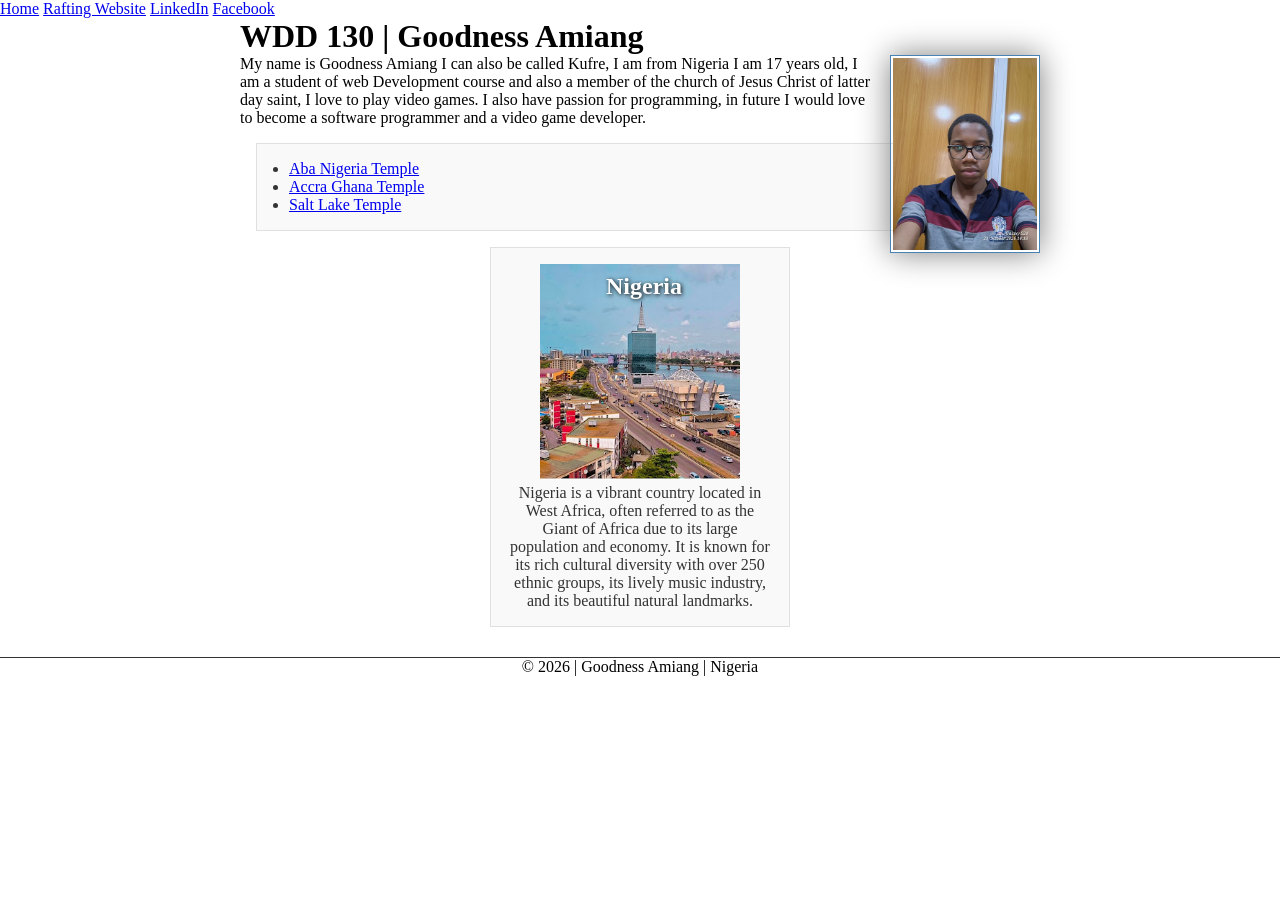
<file: index.html>
<!DOCTYPE html>
<html lang="en-US">

<head>
    <meta charset="UTF-8">
    <meta name="viewport" content="width=device-width, initial-scale=1.0">
    <title>WDD 130 | Goodness Amiang</title>
    <meta name="description" content="WDD 130 home page for Goodness Amiang, showcasing web development fundamentals, interests in programming, and course assignments.">
    <meta name="author" content="Goodness Amiang">
    <link rel="stylesheet" href="styles/styles.css">
</head>

<body>
    <header>
        <nav>
            <a href="#">Home</a>
            <a href="wwr/">Rafting Website</a>
            <a href="https://linkedin.com" target="_blank">LinkedIn</a>
            <a href="https://facebook.com" target="_blank">Facebook</a>
        </nav>
    </header>

    <main>
        <h1>WDD 130 | Goodness Amiang</h1>
        <img src="images/profile.jpg" alt="Goodness Amiang" width="200">
        <p>My name is Goodness Amiang I can also be called Kufre, I am from Nigeria I am 17 years old, I am a student of web Development course and also a member of the church of Jesus Christ of latter day saint, I love to play video games. I also have passion for programming, in future I would love to become a software programmer and a video game developer.</p>

        <ul class="box">
            <li><a href="https://churchofjesuschrist.org" target="_blank">Aba Nigeria Temple</a></li>
            <li><a href="https://churchofjesuschrist.org" target="_blank">Accra Ghana Temple</a></li>
            <li><a href="https://churchofjesuschrist.org" target="_blank">Salt Lake Temple</a></li>
        </ul>
    </main>

    <aside class="box">
        <h2>Nigeria</h2>
        <img src="images/nigeria.jpg" alt="Beautiful landscape or symbol of Nigeria">
        <p>Nigeria is a vibrant country located in West Africa, often referred to as the Giant of Africa due to its large population and economy. It is known for its rich cultural diversity with over 250 ethnic groups, its lively music industry, and its beautiful natural landmarks.</p>
    </aside>

    <footer>
        <p>&copy; 2026 | Goodness Amiang | Nigeria</p>
    </footer>

</body>

</html>
</file>
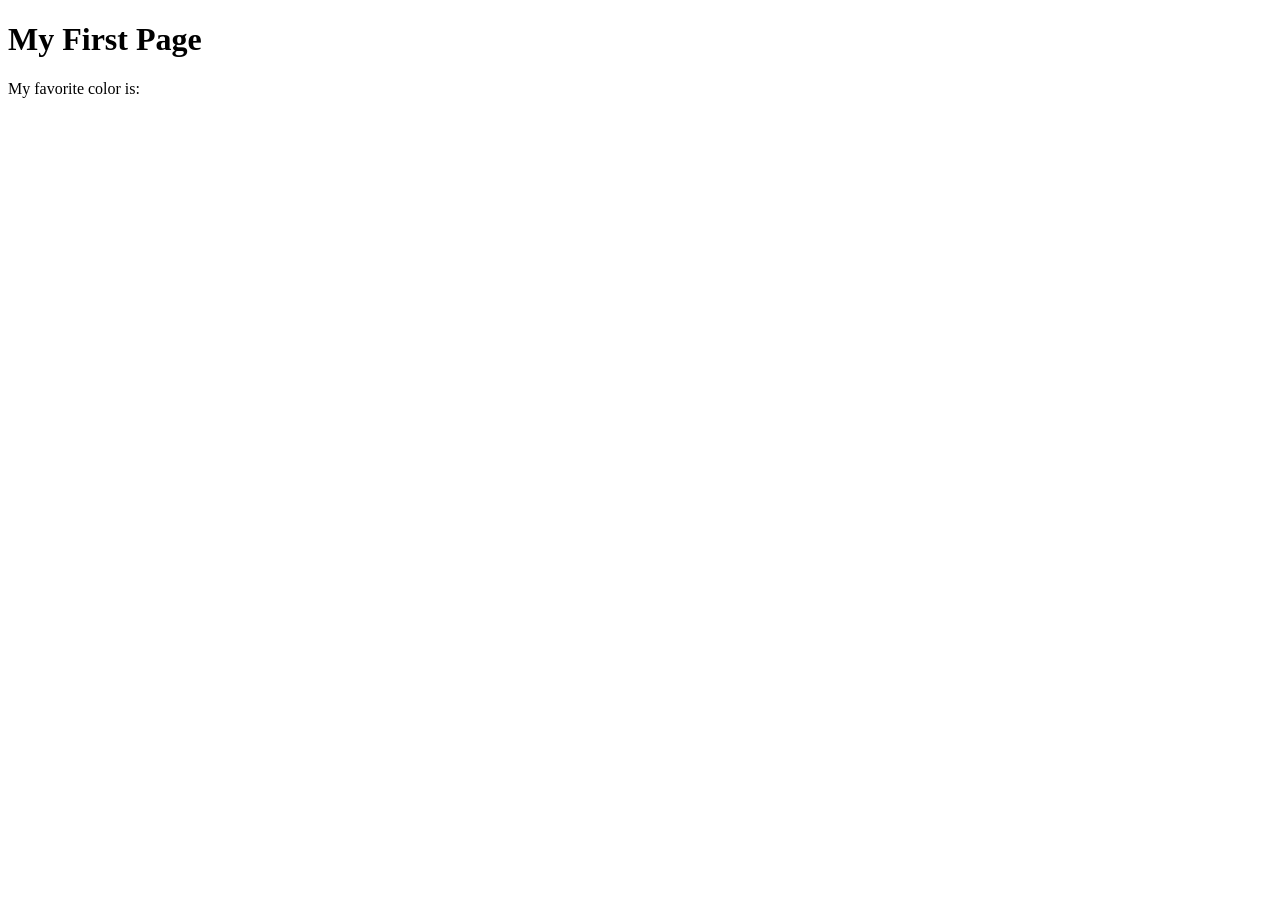
<file: week01/first-page.html>
<!DOCTYPE html>
<html lang="en">

<head>
    <meta charset="UTF-8">
    <meta name="viewport" content="width=device-width, initial-scale=1.0">
    <title>My First Page</title>
</head>

<body>
    <h1>My First Page</h1>
    <p>My favorite color is: </p>
</body>

</html>
</file>
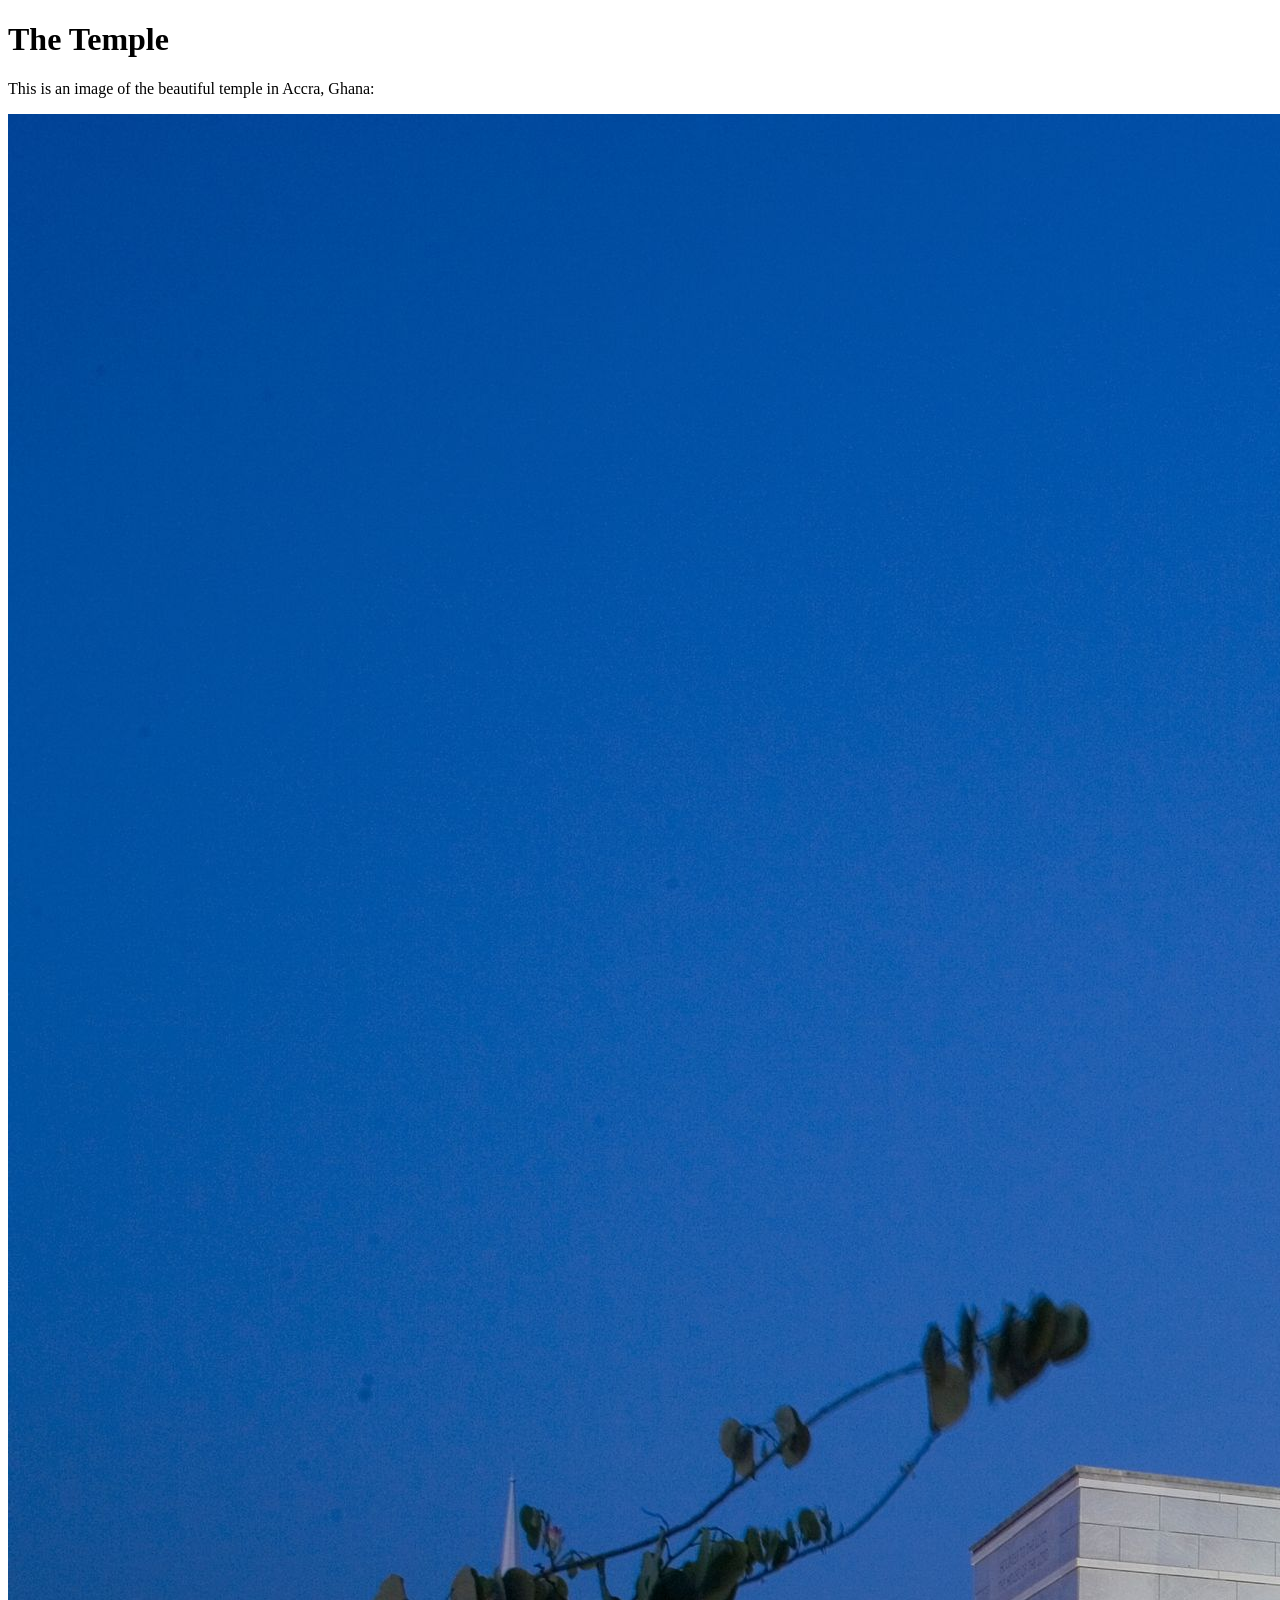
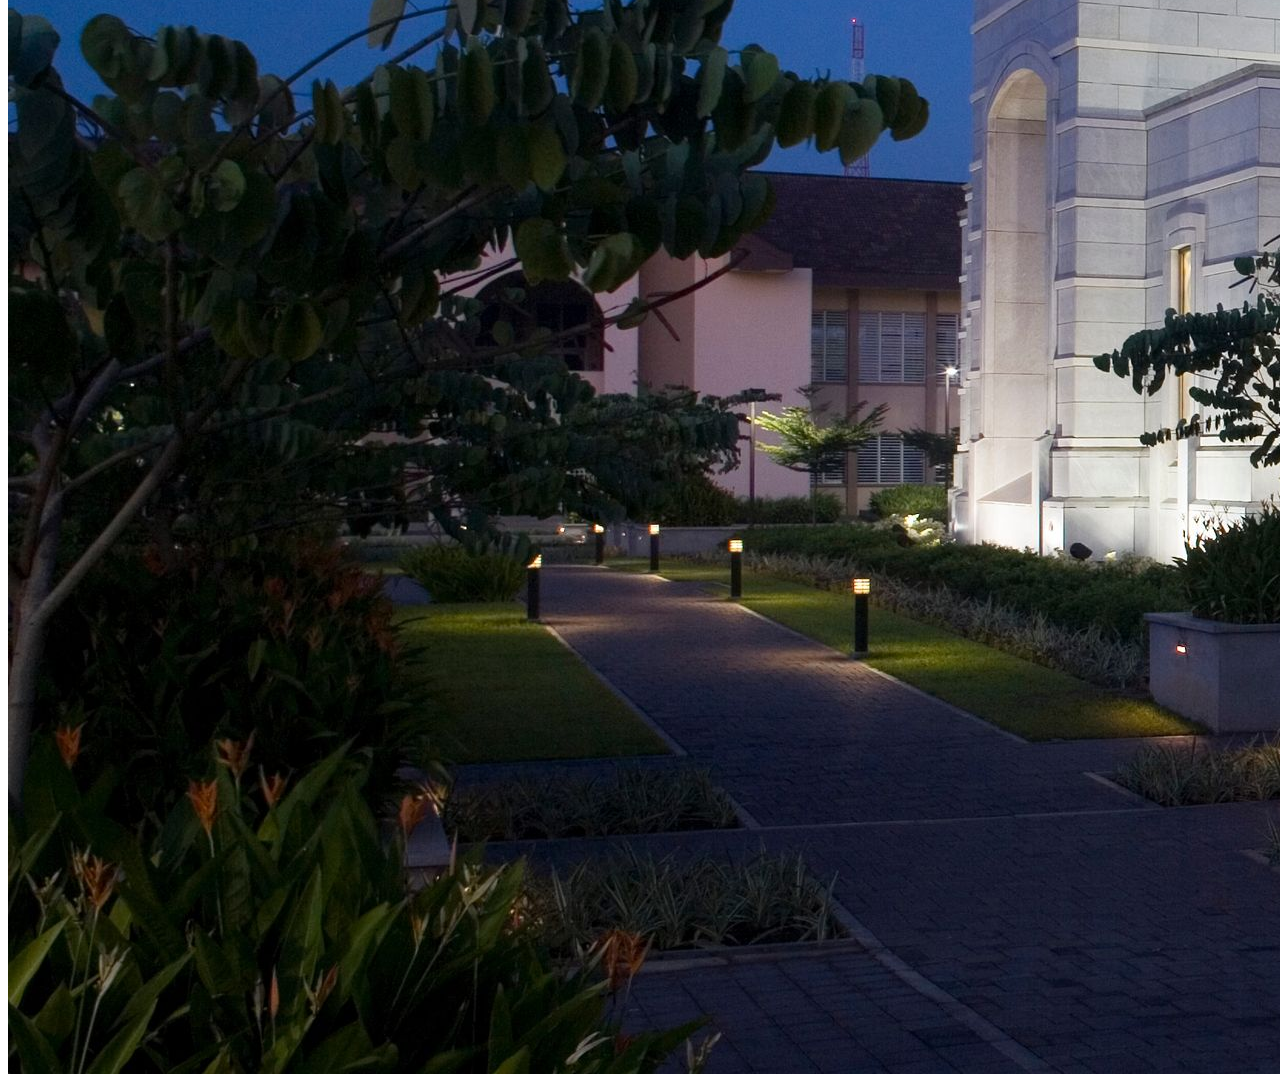
<file: week01/images.html>
<!DOCTYPE html>
<html lang="en">

<head>
    <meta charset="UTF-8">
    <meta name="viewport" content="width=device-width, initial-scale=1.0">
    <title>Temple Image</title>
</head>

<body>
    <h1>The Temple</h1>
    <p>This is an image of the beautiful temple in Accra, Ghana:</p>
    <img src="images/temple-large.jpeg" alt="The Accra Ghana Temple">

</body>

</html>
</file>
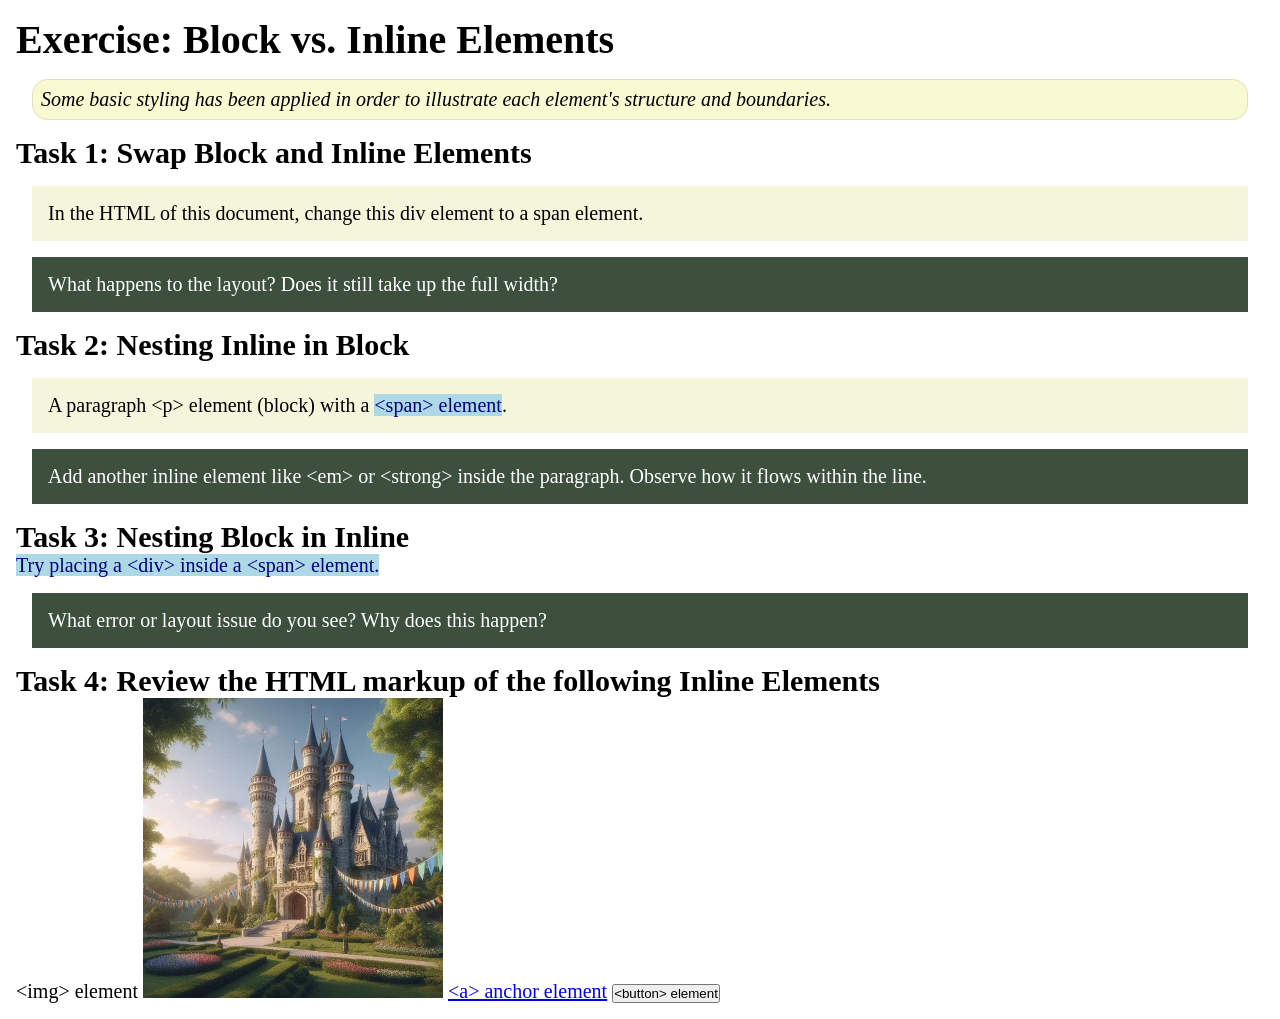
<file: week02/block-vs-inline.html>
<!DOCTYPE html>
<html lang="en">

<head>
    <meta charset="UTF-8">
    <meta name="viewport" content="width=device-width, initial-scale=1.0">
    <title>Exercise: Block vs. Inline Elements</title>
    <link rel="stylesheet" href="styles/block-vs-inline.css">
</head>

<body>
    <main>
        <h1>Exercise: Block vs. Inline Elements</h1>
        <p class="note">Some basic styling has been applied in order to illustrate each element's structure and boundaries.</p>

        <h2>Task 1: Swap Block and Inline Elements</h2>
        <div>In the HTML of this document, change this div element to a span element.</div>

        <p class="question">What happens to the layout? Does it still take up the full width?</p>

        <h2>Task 2: Nesting Inline in Block</h2>
        <p>A paragraph &lt;p&gt; element (block) with a <span>&lt;span&gt; element</span>.</p>
        <p class="question">Add another inline element like &lt;em&gt; or &lt;strong&gt; inside the paragraph. Observe how it flows within the line.</p>

        <h2>Task 3: Nesting Block in Inline</h2>
        <span>Try placing a &lt;div&gt; inside a &lt;span&gt; element.</span>
        <p class="question">What error or layout issue do you see? Why does this happen?</p>

        <h2>Task 4: Review the HTML markup of the following Inline Elements</h2>
        &lt;img&gt; element
        <img src="images/castle.webp" alt="placeholder image (images are inline)" width="300" height="300">
        <a href="https://churchofjesuschrist.org">&lt;a&gt; anchor element</a>
        <button type="button">&lt;button&gt; element</button>
    </main>
</body>

</html>
</file>
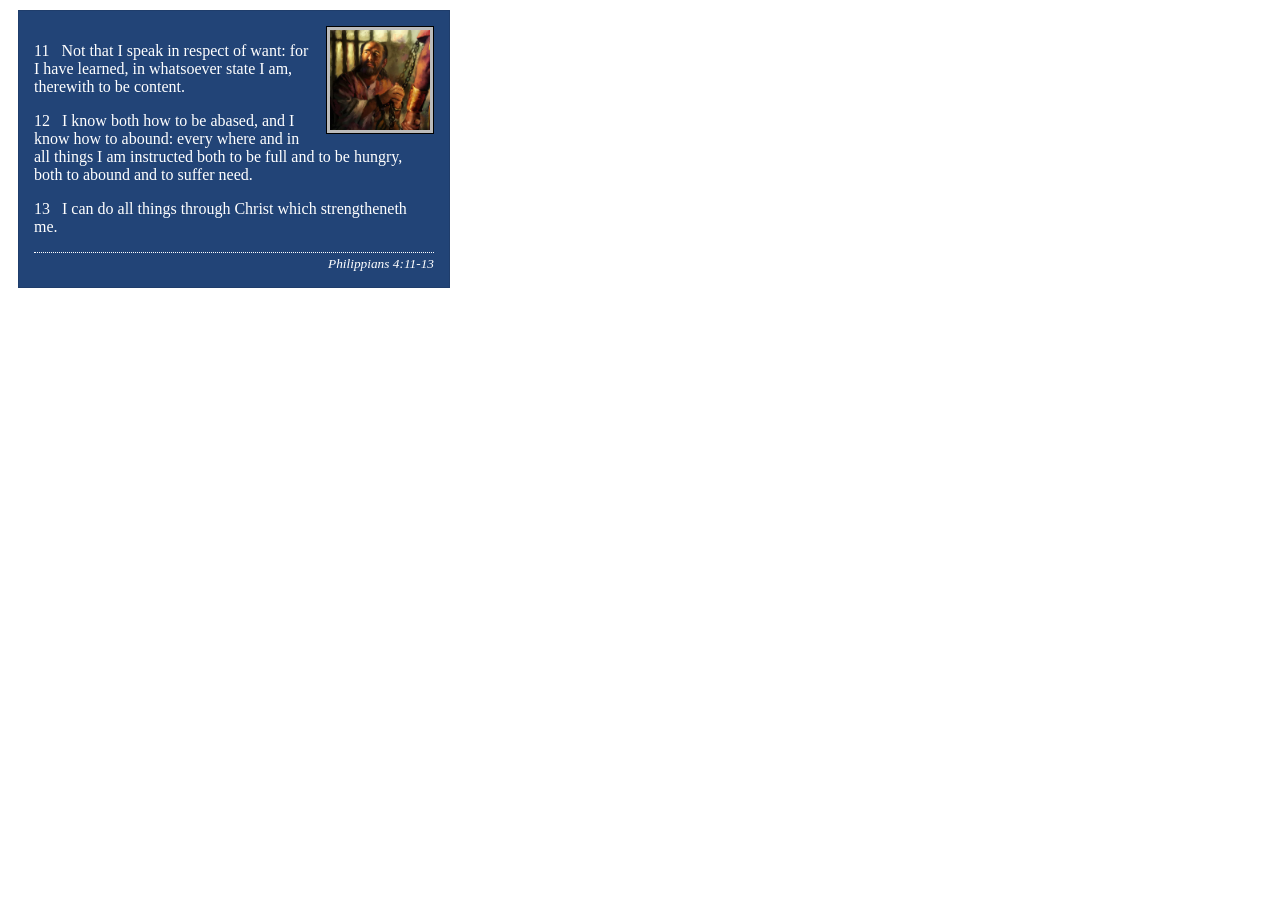
<file: week02/box-model-solution.html>
<!DOCTYPE html>
<html lang="en">

<head>
    <meta charset="UTF-8">
    <meta name="viewport" content="width=device-width, initial-scale=1.0">
    <title>Box Model Activity</title>
    <link rel="stylesheet" href="styles/box-model-solution.css">
</head>

<body>
    <main>
        <div class="callout">
            <img src="images/apostle-paul-imprisoned.webp" alt="Paul the Apostle - Imprisoned in Rome" width="200" height="200">
            <blockquote>
                <p>11 &nbsp; Not that I speak in respect of want: for I have learned, in whatsoever state I am, therewith to be content.</p>
                <p>12 &nbsp; I know both how to be abased, and I know how to abound: every where and in all things I am instructed both to be full and to be hungry, both to abound and to suffer need.</p>
                <p>13 &nbsp; I can do all things through Christ which strengtheneth me.</p>
            </blockquote>
            <cite>Philippians 4:11-13</cite>
        </div>
    </main>
</body>

</html>
</file>
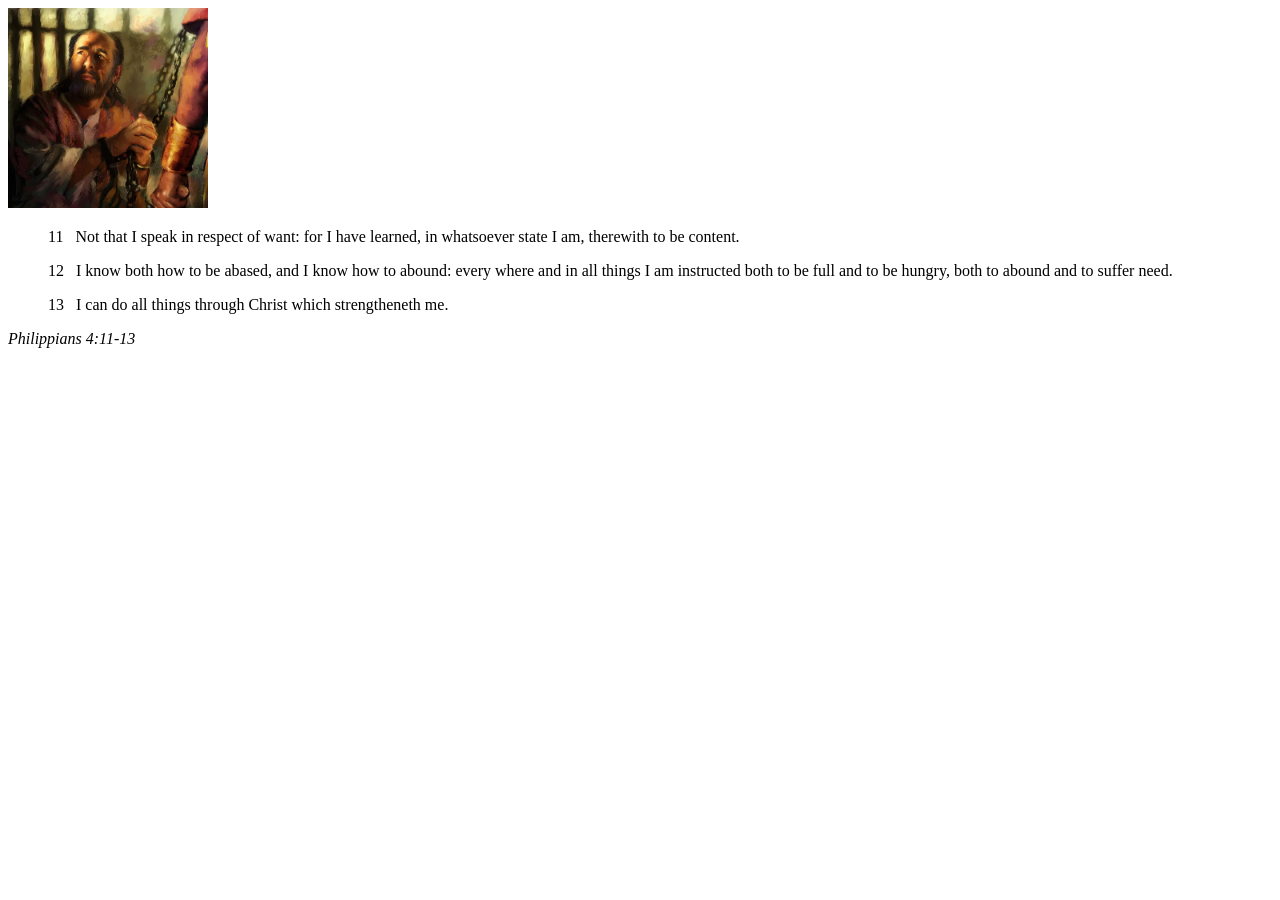
<file: week02/box-model.html>
<!DOCTYPE html>
<html lang="en">

<head>
    <meta charset="UTF-8">
    <meta name="viewport" content="width=device-width, initial-scale=1.0">
    <title>Box Model Activity</title>
</head>

<body>
    <main>
        <div class="callout">
            <img src="images/apostle-paul-imprisoned.webp" alt="Paul the Apostle - Imprisoned in Rome" width="200" height="200">
            <blockquote>
                <p>11 &nbsp; Not that I speak in respect of want: for I have learned, in whatsoever state I am, therewith to be content.</p>
                <p>12 &nbsp; I know both how to be abased, and I know how to abound: every where and in all things I am instructed both to be full and to be hungry, both to abound and to suffer need.</p>
                <p>13 &nbsp; I can do all things through Christ which strengtheneth me.</p>
            </blockquote>
            <cite>Philippians 4:11-13</cite>
        </div>
    </main>
</body>

</html>
</file>
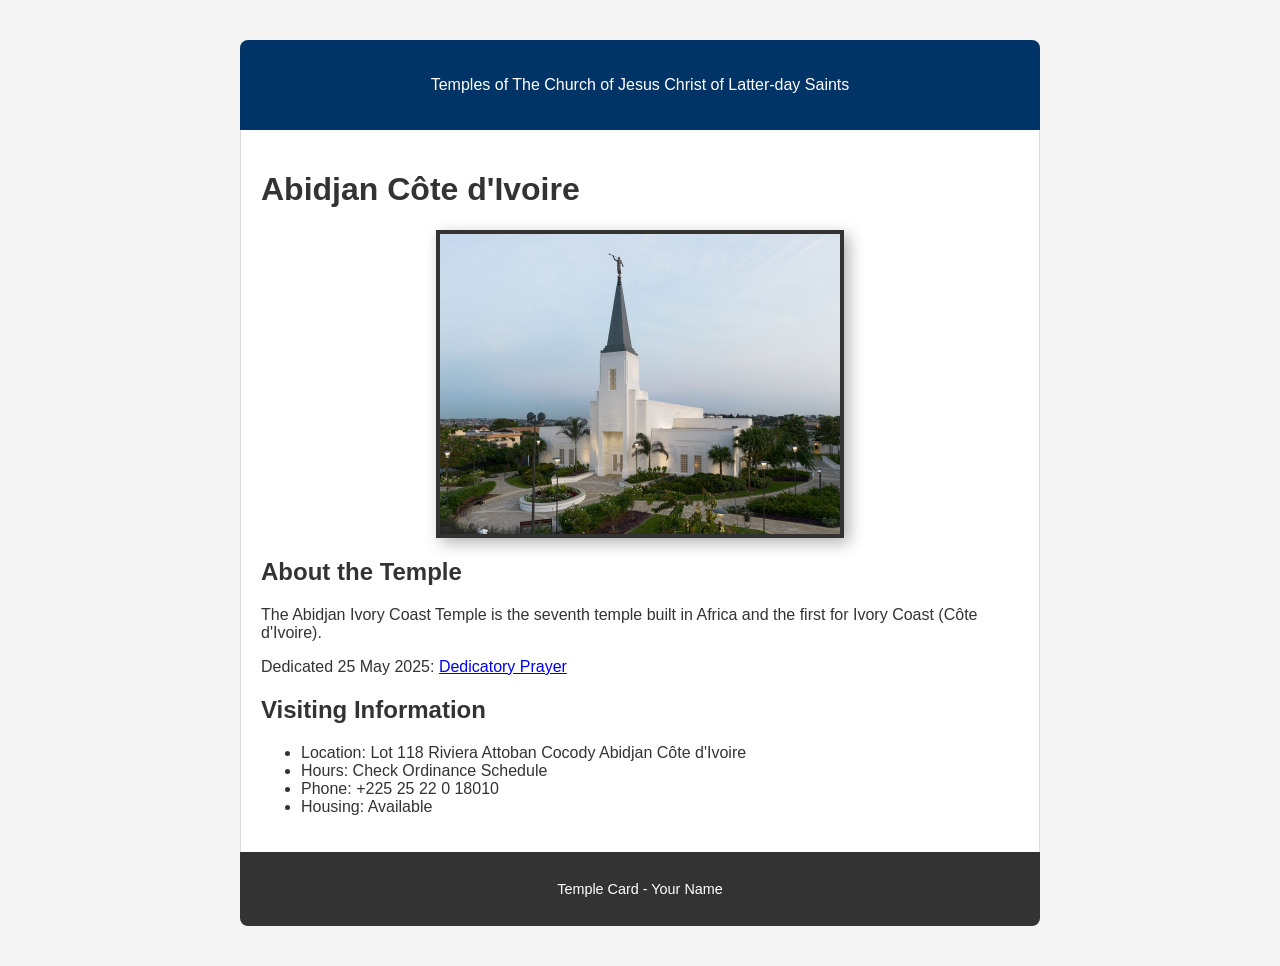
<file: week02/temple.html>
<!DOCTYPE html>
<html lang="en">

<head>
    <meta charset="UTF-8">
    <meta name="viewport" content="width=device-width, initial-scale=1.0">
    <title>Temple Card - Abidjan Côte d'Ivoire</title>
    <link rel="stylesheet" href="styles/temple.css">

</head>

<body>
    <header>
        <p>Temples of The Church of Jesus Christ of Latter-day Saints</p>
    </header>
    <main>
        <h1>Abidjan Côte d'Ivoire</h1>
        <picture>
            <img src="images/abidjan-ivory-coast.jpeg" alt="Abidjan Côte d'Ivoire Temple">
        </picture>
        <section>
            <h2>About the Temple</h2>
            <p>The Abidjan Ivory Coast Temple is the seventh temple built in Africa and the first for Ivory Coast (Côte d'Ivoire).</p>
            <p>Dedicated 25 May 2025: <a href="https://www.churchofjesuschrist.org/temples/dedicatory-prayer/abidjan-ivory-coast-temple/2025-05-25?lang=eng" target="_blank" rel="noopener noreferrer">Dedicatory Prayer</a></p>
        </section>
        <section>
            <h2>Visiting Information</h2>
            <ul>
                <li>Location: Lot 118 Riviera Attoban Cocody Abidjan Côte d'Ivoire</li>
                <li>Hours: Check Ordinance Schedule</li>
                <li>Phone: +225 25 22 0 18010</li>
                <li>Housing: Available</li>
            </ul>
        </section>
    </main>
    <footer>
        <p>Temple Card - Your Name</p>
    </footer>
</body>

</html>
</file>
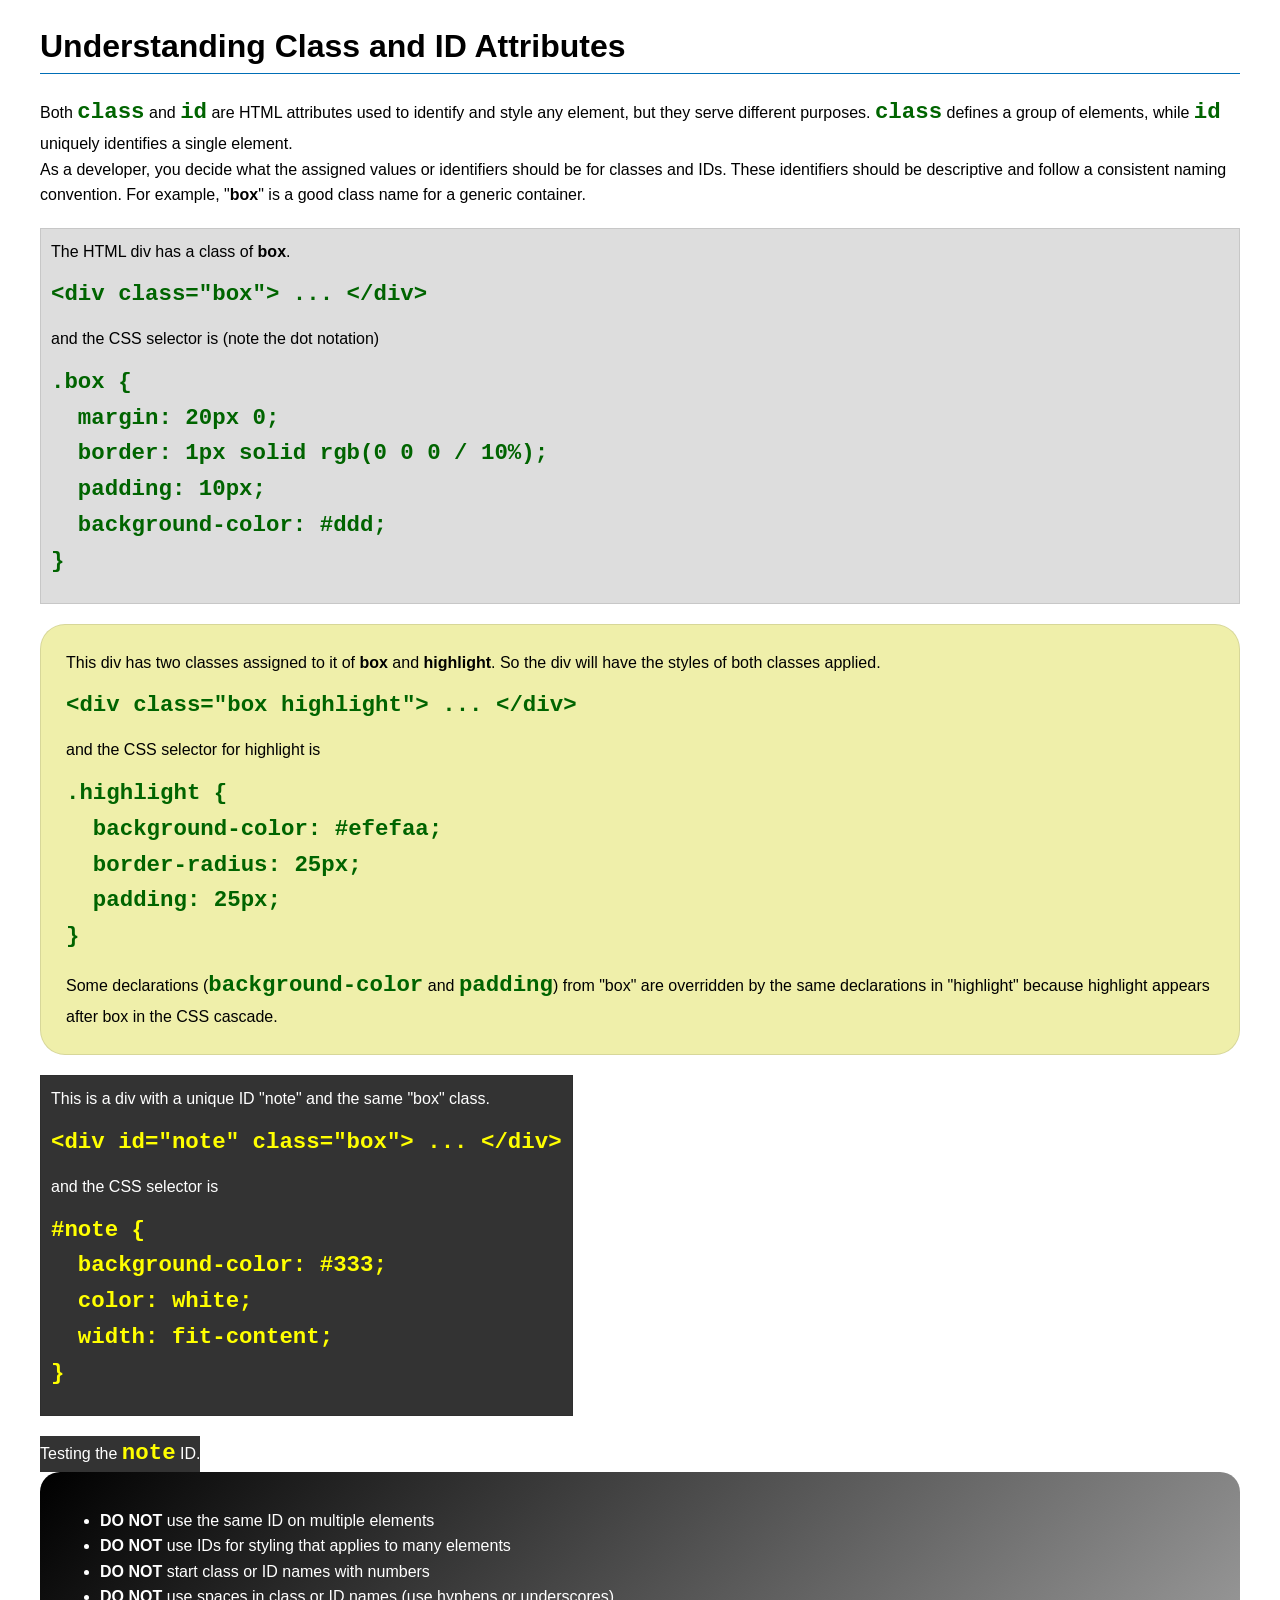
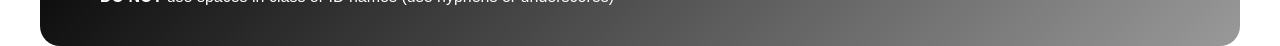
<file: week03/class-and-id.html>
<!DOCTYPE html>
<html lang="en">

<head>
    <meta charset="UTF-8">
    <meta name="viewport" content="width=device-width, initial-scale=1.0">
    <title>Class vs ID Attributes</title>
    <link rel="stylesheet" href="styles/class-and-id.css">
</head>

<body>
    <h1>Understanding Class and ID Attributes</h1>
    <p>Both <code>class</code> and <code>id</code> are HTML attributes used to identify and style any element, but they serve different purposes. <code>class</code> defines a group of elements, while <code>id</code> uniquely identifies a single element.</p>
    <p>As a developer, you decide what the assigned values or identifiers should be for classes and IDs. These identifiers should be descriptive and follow a consistent naming convention. For example, "<strong>box</strong>" is a good class name for a generic container.</p>
    <div class="box">
        <p>The HTML div has a class of <strong>box</strong>.</p>
        <pre><code class="html">&lt;div class="box"&gt; ... &lt;/div&gt;</code></pre>
        and the CSS selector is (note the dot notation)
        <pre><code class="css">.box {
  margin: 20px 0;
  border: 1px solid rgb(0 0 0 / 10%);
  padding: 10px;
  background-color: #ddd; 
}</code></pre>
    </div>

    <div class="box highlight">
        <p>This div has two classes assigned to it of <strong>box</strong> and <strong>highlight</strong>. So the div will have the styles of both classes applied.</p>
        <pre><code class="html">&lt;div class="box highlight"&gt; ... &lt;/div&gt;</code></pre>
        and the CSS selector for highlight is
        <pre><code class="css">.highlight {
  background-color: #efefaa;
  border-radius: 25px;
  padding: 25px;
}</code></pre>
        <p>Some declarations (<code>background-color</code> and <code>padding</code>) from "box" are overridden by the same declarations in "highlight" because highlight appears after box in the CSS cascade.</p>
    </div>

    <div id="note" class="box">
        <p>This is a div with a unique ID "note" and the same "box" class.</p>
        <pre><code class="html">&lt;div id="note" class="box"&gt; ... &lt;/div&gt;</code></pre>
        and the CSS selector is
        <pre><code class="css">#note {
  background-color: #333;
  color: white;
  width: fit-content;
}</code></pre>
    </div>

    <div id="note">
        <p>Testing the <code>note</code> ID.</p>
    </div>

    <section id="best-practice">
        <ul>
            <li><strong>DO NOT</strong> use the same ID on multiple elements</li>
            <li><strong>DO NOT</strong> use IDs for styling that applies to many elements</li>
            <li><strong>DO NOT</strong> start class or ID names with numbers</li>
            <li><strong>DO NOT</strong> use spaces in class or ID names (use hyphens or underscores)</li>
        </ul>
    </section>

</body>

</html>
</file>
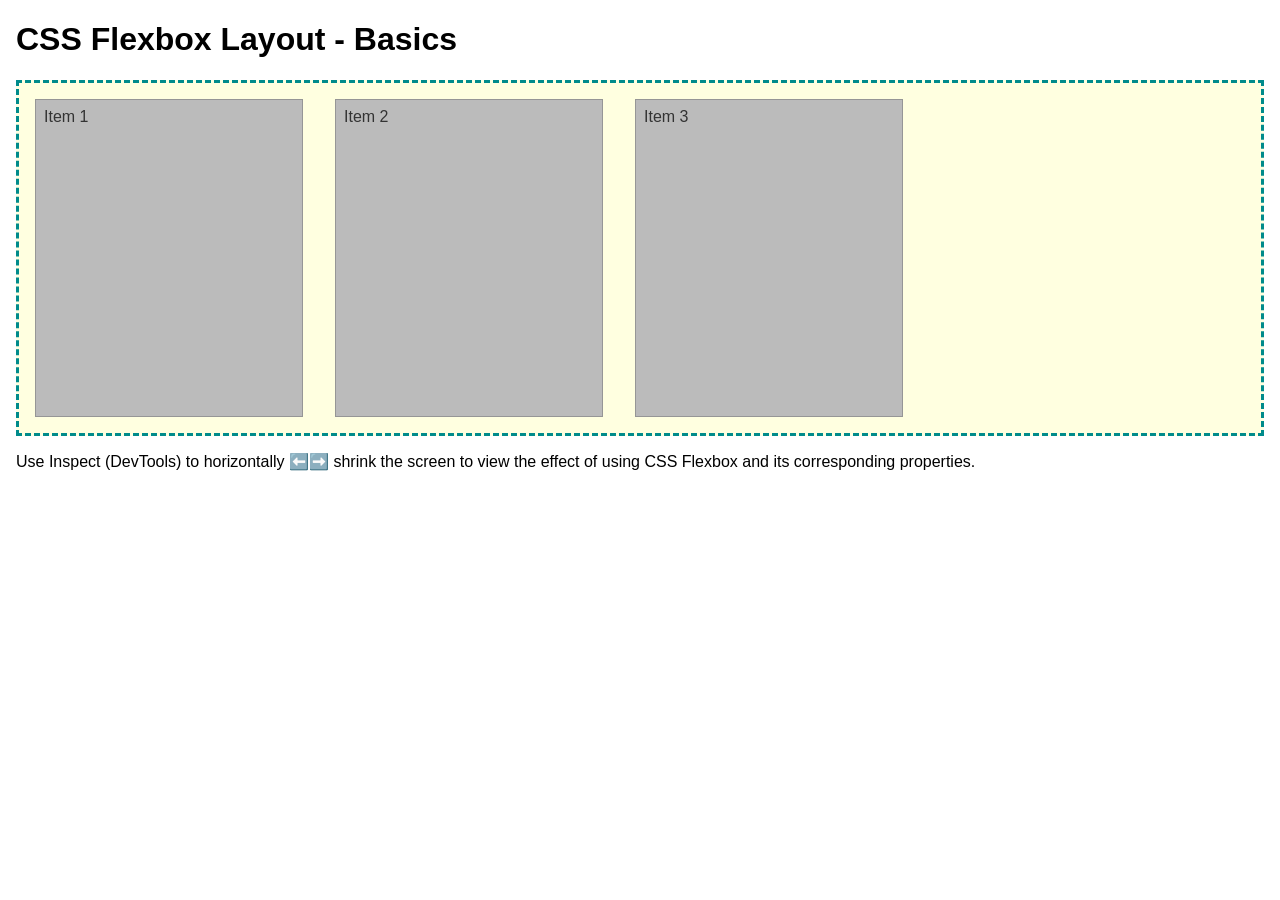
<file: week04/flexbox-layout.html>
<!DOCTYPE html>
<html lang="en">

<head>
    <meta charset="UTF-8">
    <meta name="viewport" content="width=device-width, initial-scale=1.0">
    <title>CSS Flexbox Layout - Basics</title>
    <link rel="stylesheet" href="styles/flexbox.css">
</head>

<body>
    <main>
        <h1>CSS Flexbox Layout - Basics</h1>
        <div class="flex-container">
            <div class="flex-item item1">Item 1</div>
            <div class="flex-item item2">Item 2</div>
            <div class="flex-item item3">Item 3</div>
        </div>
        <p>Use Inspect (DevTools) to horizontally ⬅️➡️ shrink the screen to view the effect of using CSS Flexbox and its corresponding properties.</p>
    </main>
</body>

</html>
</file>
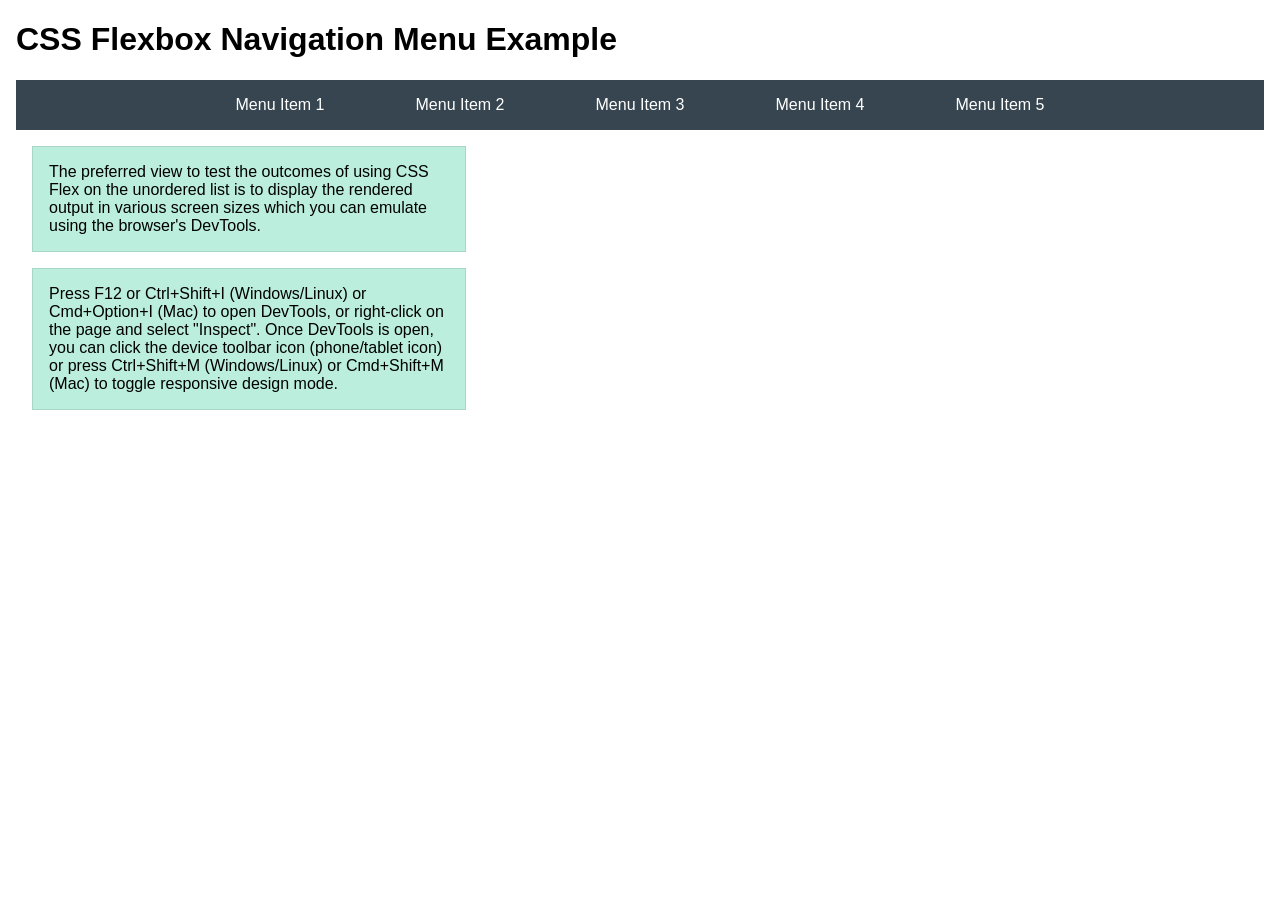
<file: week04/flexbox-menu.html>
<!DOCTYPE html>
<html lang="en">

<head>
    <meta charset="UTF-8">
    <meta name="viewport" content="width=device-width, initial-scale=1.0">
    <title>CSS Flexbox - Navigation Menu</title>
    <link rel="stylesheet" href="styles/flexbox-menu.css">
</head>

<body>
    <main>
        <h1>CSS Flexbox Navigation Menu Example</h1>
        <nav>
            <ul>
                <li><a href="#">Menu Item 1</a></li>
                <li><a href="#">Menu Item 2</a></li>
                <li><a href="#">Menu Item 3</a></li>
                <li><a href="#">Menu Item 4</a></li>
                <li><a href="#">Menu Item 5</a></li>
            </ul>
        </nav>
        <p>The preferred view to test the outcomes of using CSS Flex on the unordered list is to display the rendered output in various screen sizes which you can emulate using the browser's DevTools.</p>

        <p>Press F12 or Ctrl+Shift+I (Windows/Linux) or Cmd+Option+I (Mac) to open DevTools, or right-click on the page and select "Inspect". Once DevTools is open, you can click the device toolbar icon (phone/tablet icon) or press Ctrl+Shift+M (Windows/Linux) or Cmd+Shift+M (Mac) to toggle responsive design mode.</p>
    </main>
</body>

</html>
</file>
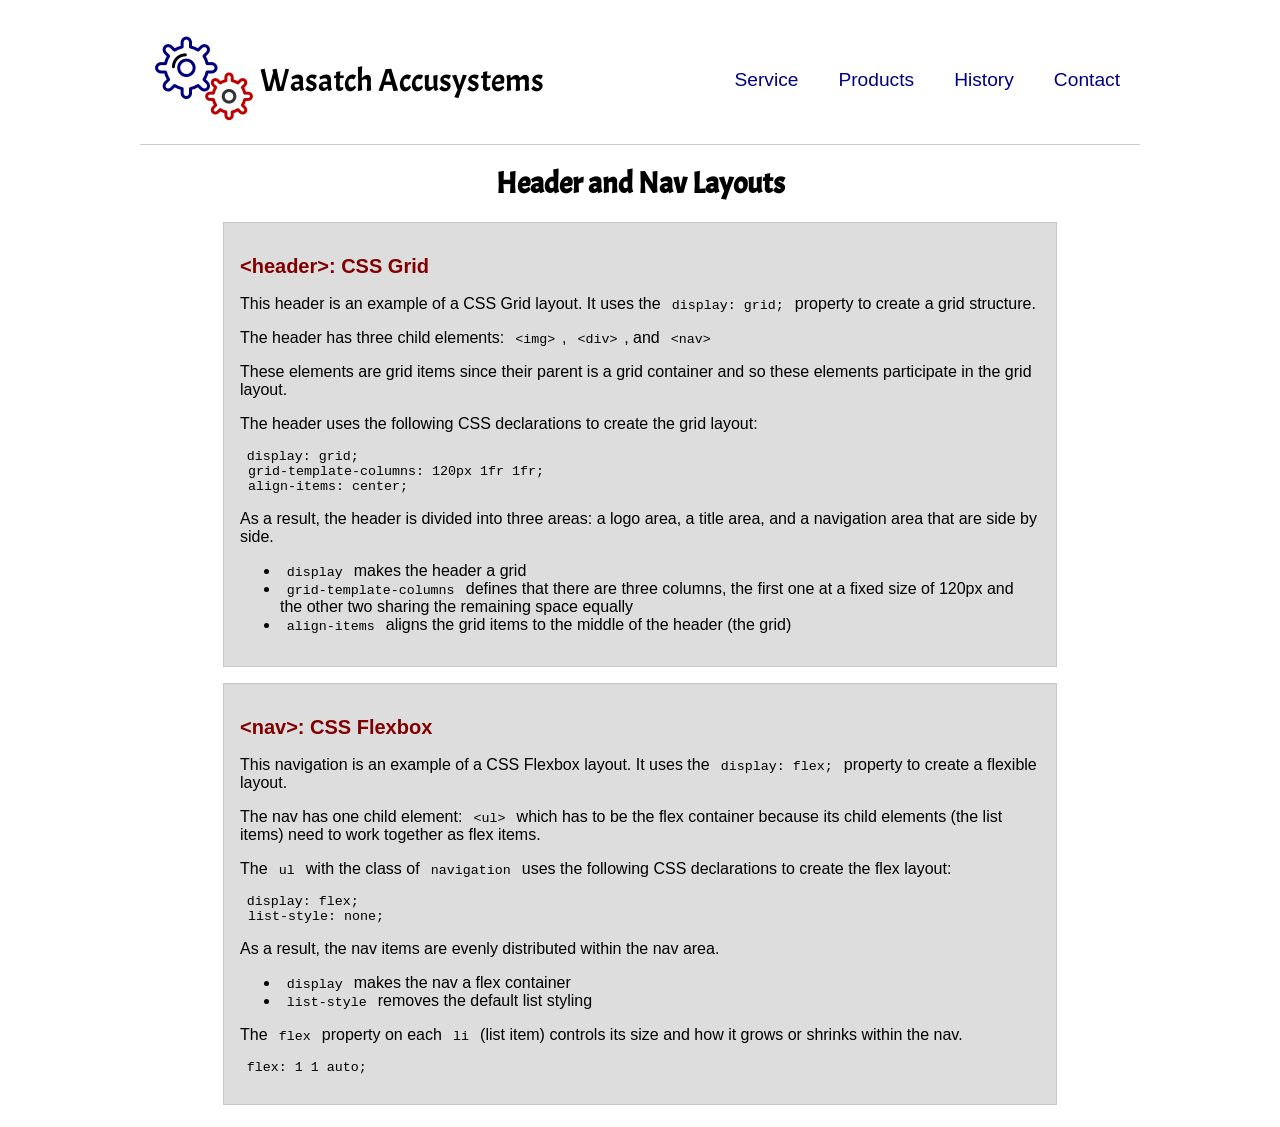
<file: week04/header-layout.html>
<!DOCTYPE html>
<html lang="en">

<head>
    <meta charset="UTF-8">
    <meta name="viewport" content="width=device-width, initial-scale=1.0">
    <title>Header and Nav Layout</title>
    <link rel="stylesheet" href="styles/layout.css">
    <link rel="preconnect" href="https://fonts.googleapis.com">
    <link rel="preconnect" href="https://fonts.gstatic.com" crossorigin>
    <link href="https://fonts.googleapis.com/css2?family=Acme&display=swap" rel="stylesheet">
</head>

<body>
    <header>
        <img src="images/colored-gears.png" alt="Sample Logo">
        <div id="logo">Wasatch Accusystems</div>
        <nav>
            <ul class="navigation">
                <li><a href="#">Service</a></li>
                <li><a href="#">Products</a></li>
                <li><a href="#">History</a></li>
                <li><a href="#">Contact</a></li>
            </ul>
        </nav>
    </header>
    <main>
        <h1>Header and Nav Layouts</h1>
        <section>
            <h2>&lt;header&gt;: CSS Grid</h2>
            <p>This header is an example of a CSS Grid layout. It uses the <code>display: grid;</code> property to create a grid structure.</p>
            <p>The header has three child elements: <code>&lt;img&gt;</code>, <code>&lt;div&gt;</code>, and <code>&lt;nav&gt;</code></p>
            <p>These elements are grid items since their parent is a grid container and so these elements participate in the grid layout.</p>
            <p>The header uses the following CSS declarations to create the grid layout:</p>
            <pre><code>display: grid;
 grid-template-columns: 120px 1fr 1fr;
 align-items: center;</code></pre>

            <p>As a result, the header is divided into three areas: a logo area, a title area, and a navigation area that are side by side.</p>

            <ul>
                <li><code>display</code> makes the header a grid</li>
                <li><code>grid-template-columns</code> defines that there are three columns, the first one at a fixed size of 120px and the other two sharing the remaining space equally</li>
                <li><code>align-items</code> aligns the grid items to the middle of the header (the grid)</li>
            </ul>
        </section>

        <section>
            <h2>&lt;nav&gt;: CSS Flexbox</h2>
            <p>This navigation is an example of a CSS Flexbox layout. It uses the <code>display: flex;</code> property to create a flexible layout.</p>
            <p>The nav has one child element: <code>&lt;ul&gt;</code> which has to be the flex container because its child elements (the list items) need to work together as flex items.</p>
            <p>The <code>ul</code> with the class of <code>navigation</code> uses the following CSS declarations to create the flex layout:</p>
            <pre><code>display: flex;
 list-style: none;</code></pre>

            <p>As a result, the nav items are evenly distributed within the nav area.</p>
            <ul>
                <li><code>display</code> makes the nav a flex container</li>
                <li><code>list-style</code> removes the default list styling</li>
            </ul>

            <p>The <code>flex</code> property on each <code>li</code> (list item) controls its size and how it grows or shrinks within the nav.</p>
            <pre><code>flex: 1 1 auto;</code></pre>
        </section>
    </main>

</body>

</html>
</file>
<file: styles/styles.css>
* {
    margin: 0;
    padding: 0;
    box-sizing: border-box;
}

/* Layout Styling */
main {
    max-width: 800px;
    margin: 0 auto;
}

/* Profile Image Styling */
main img {
    width: 150px;
    height: auto;
    border: 1px solid steelblue;
    padding: 2px;
    box-shadow: 0 0 30px gray;
    float: right;
    margin: 0 0 1rem 1rem;
}

/* Aside Element Styling for Nigeria Section */
aside {
    width: 300px;
    text-align: center;
    position: relative;
}

/* Aside Heading Overlay */
aside h2 {
    position: absolute;
    top: 25px;
    left: 115px;
    color: white;
    text-shadow: 1px 1px 4px black;
}

/* Aside Image Styling */
aside img {
    width: 200px;
    height: auto;
}

/* Paragraph Padding Adjustment */
p {
    padding: 0;
}

/* Footer Distinction and Alignment */
footer {
    margin-top: 30px;
    border-top: 1px solid #333;
    text-align: center;
}

/* Class Selectors */

.box {
    margin: 1rem;
    border: 1px solid rgba(0, 0, 0, 0.1);
    padding: 1rem 1rem 1rem 2rem;
    background-color: #f9f9f9;
    color: #333;
}

aside.box {
    margin: 1rem auto;
    padding: 1rem;
}
</file>
<file: week02/styles/block-vs-inline.css>
* {
    margin: 0;
    padding: 0;
}

body {
    font-size: 20px;
    margin: 1rem;
}

p,
div {
    background-color: beige;
    margin: 1rem;
    padding: 1rem;
}

span {
    color: navy;
    background-color: lightblue;
}

code {
    margin: 0;
    padding: 0;
    color: green;
    font-size: 1.2rem;
}

.note {
    font-style: italic;
    background-color: lightgoldenrodyellow;
    border-radius: 1rem;
    border: 1px solid rgb(0 0 0 / 10%);
    margin: 1rem;
    padding: .5rem;
}

.question {
    background-color: #3d503d;
    color: #fff;
}
</file>
<file: week02/styles/box-model-solution.css>
.callout {
    max-width: 400px;
    margin: 10px;
    border: 1px solid rgb(0 0 0 / 10%);
    padding: 15px;
    background-color: #247;
    color: #fff;
}

.callout img {
    float: right;
    margin: 0 0 10px 15px;
    border: 1px solid #000;
    padding: 3px;
    background-color: #bbb;
    width: 100px;
    height: auto;
}

blockquote {
    margin: 0;
}

cite {
    display: block;
    border-top: 1px dotted #fff;
    padding-top: 3px;
    text-align: right;
    font-size: smaller;
}
</file>
<file: week02/styles/temple.css>
/* Body Styling */
body {
    font-family: Arial, Helvetica, sans-serif;
    max-width: 800px;
    margin: 20px auto;
    padding: 20px;
    background-color: #f4f4f4;
    color: #333;
}

/* Header & Navigation Styling */
header {
    background-color: #003366;
    color: white;
    padding: 20px;
    text-align: center;
    border-radius: 8px 8px 0 0;
}

nav {
    background-color: #333;
    padding: 10px;
    text-align: center;
}

nav a {
    color: white;
    text-decoration: none;
    padding: 10px 20px;
    display: inline-block;
}

nav a:hover {
    background-color: #003366;
    color: #ffcc00;
}

/* Main Content & Image Layout */
main {
    background-color: white;
    padding: 20px;
    border: 1px solid #ddd;
    border-top: none;
    border-bottom: none;
}

img {
    display: block;
    width: 100%;
    max-width: 400px;
    height: auto;
    margin: 20px auto;
    border: 4px solid #333;
    box-shadow: 5px 5px 15px rgba(0, 0, 0, 0.3);
}

/* Footer Styling */
footer {
    background-color: #333;
    color: white;
    text-align: center;
    padding: 15px;
    font-size: 0.9em;
    border-radius: 0 0 8px 8px;
}
</file>
<file: week03/styles/class-and-id.css>
body {
    font-family: Arial, sans-serif;
    line-height: 1.6;
    margin: 0;
    padding: 0 40px;
}

h1 {
    border-bottom: 1px solid rgb(0 110 182);
    padding-bottom: 0;
}

p {
    margin: 0;
}

code {
    color: darkgreen;
    font-weight: 700;
    font-size: 1.4rem;
}

/* Class examples - can be reused */
.box {
    margin: 20px 0;
    border: 1px solid rgb(0 0 0 / 10%);
    padding: 10px;
    background-color: #ddd;
    /* this is shorthand for #dddddd */
}

.highlight {
    background-color: #efefaa;
    border-radius: 25px;
    padding: 25px;
}

/* ID examples - should be unique */

#note {
    background-color: #333;
    color: white;
    width: fit-content;
}

#note code {
    color: yellow;
}

#best-practice {
    background: linear-gradient(135deg, #000 0%, #999 100%);
    color: white;
    border-radius: 20px;
    padding: 20px;
}
</file>
<file: week04/styles/flexbox.css>
body {
    font-family: Helvetica, Arial, sans-serif;
    margin: 1rem;
}

.flex-container {
    border: 3px dashed darkcyan;
    background-color: lightyellow;
    display: flex;
    flex-wrap: wrap;
}

.flex-item {
    width: 250px;
    margin: 1rem;
    border: 1px solid rgb(0 0 0 / 20%);
    padding: 0.5rem;
    background-color: #bbb;
    color: #333;
}

.item1 {
    min-height: 100px;
}

.item2 {
    min-height: 200px;
}

.item3 {
    min-height: 300px;
}
</file>
<file: week04/styles/flexbox-menu.css>
body {
    font-family: Helvetica, Arial, sans-serif;
    margin: 1rem;
}

nav {
    background-color: #36454f;
}

nav ul {
    list-style-type: none;
    display: flex;
    flex-wrap: wrap;
    max-width: 900px;
    margin: 0 auto;
    padding: 0;
    justify-content: space-around;
    align-items: center;
}

nav a {
    display: block;
    color: #fff;
    text-align: center;
    padding: 1rem;
    text-decoration: none;
}

p {
    margin: 1rem;
    border: 1px solid rgb(0 0 0 / 10%);
    padding: 1rem;
    background-color: #bed;
    max-width: 400px;
}
</file>
<file: week04/styles/layout.css>
header {
    margin: 1rem auto;
    display: grid;
    grid-template-columns: 120px 1fr 1fr;
    align-items: center;
    border-bottom: 1px solid #ccc;
    max-width: 1000px;
}

.logo img {
    margin: 0 0.25rem 0 1rem;
    width: 64px;
    height: auto;
}

#logo {
    font-size: 2rem;
    font-family: Acme, Arial, sans-serif;
}

.navigation {
    display: flex;
    list-style: none;
}

.navigation li {
    flex: 1 1 auto;
}

.navigation a {
    display: block;
    color: navy;
    padding: 20px;
    text-decoration: none;
    font-size: 1.2rem;
}

.navigation a:hover {
    color: tomato;
    text-decoration: underline;
}

body {
    font-family: Arial, sans-serif;
}

h1 {
    font-size: 1.85rem;
    text-align: center;
    font-family: Acme, Arial, sans-serif;
}

h2 {
    color: maroon;
    font-size: 1.25rem;
}

section {
    margin: 1em auto;
    padding: 1em;
    border: 1px solid rgb(0 0 0 / 10%);
    background-color: #ddd;
    width: min(800px, 100%);
}

code {
    font-family: 'Courier New', Courier, monospace;
    font-size: smaller;
    padding: 0.5em;
}
</file>
